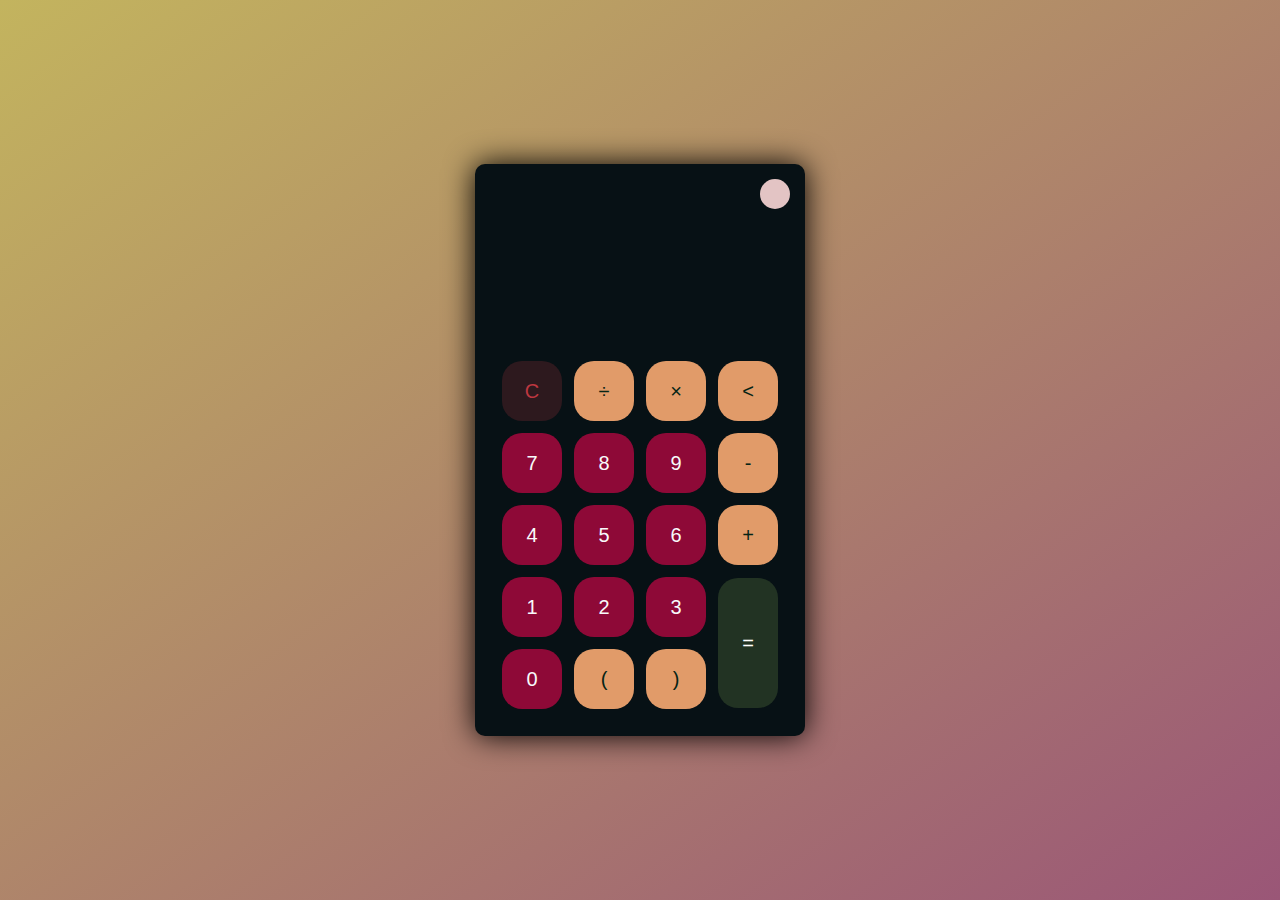
<file: oibsip_task1/index.html>
<!DOCTYPE html>
<html lang="en">
<head>
    <meta charset="UTF-8">
    <meta http-equiv="X-UA-Compatible" content="IE=edge">
    <meta name="viewport" content="width=device-width, initial-scale=1.0">
    <link rel="stylesheet" href="style.css">
    <title>Title</title>
</head>
<body>
    <div class="container">
        <div class="calculator dark">
            <div class="theme-toggler active">
                <i class="toggler-icon"></i>
            </div>
            <div class="display-screen">
                <div id="display"></div>
            </div>
            <div class="buttons">
                <table>
                    <tr>
                        <td><button class="btn-operator" id="clear">C</button></td>
                        <td><button class="btn-operator" id="/">&divide;</button></td>
                        <td><button class="btn-operator" id="*">&times;</button></td>
                        <td><button class="btn-operator" id="backspace"><</button></td>
                    </tr>
                    <tr>
                        <td><button class="btn-number" id="7">7</button></td>
                        <td><button class="btn-number" id="8">8</button></td>
                        <td><button class="btn-number" id="9">9</button></td>
                        <td><button class="btn-operator" id="-">-</button></td>
                    </tr>
                    <tr>
                        <td><button class="btn-number" id="4">4</button></td>
                        <td><button class="btn-number" id="5">5</button></td>
                        <td><button class="btn-number" id="6">6</button></td>
                        <td><button class="btn-operator" id="+">+</button></td>
                    </tr>
                    <tr>
                        <td><button class="btn-number" id="1">1</button></td>
                        <td><button class="btn-number" id="2">2</button></td>
                        <td><button class="btn-number" id="3">3</button></td>
                        <td rowspan="2"><button class="btn-equal" id="equal">=</button></td>
                    </tr>
                    <tr>
                        <td><button class="btn-number" id="0">0</button></td>
                        <td><button class="btn-operator" id="(">(</button></td>
                        <td><button class="btn-operator" id=")">)</button></td>
                    </tr>
                </table>
            </div>
        </div>
    </div>
    <script src="script.js"></script>
</body>
</html>
</file>
<file: oibsip_task1/style.css>
* {
  padding: 0;
  margin: 0;
  box-sizing: border-box;
  outline: 0;
  transition: all 0.5s ease;
}

body {
  font-family: sans-serif;
}

a {
  text-decoration: none;
  color: #fff;
}

body {
  background-image: linear-gradient( to bottom right, rgb(195, 180, 94),rgb(154, 86, 119));
}

.container {
  height: 100vh;
  width: 100vw;
  display: grid;
  place-items: center;
}

.calculator {
  position: relative;
  height: auto;
  width: auto;
  padding: 20px;
  border-radius: 10px;
  box-shadow: 0 0 30px #000;
}

.theme-toggler {
  position: absolute;
  top: 30px;
  right: 30px;
  color: #fff;
  cursor: pointer;
  z-index: 1;
}

.theme-toggler.active {
  color: #333;
}

.theme-toggler.active::before {
  background-color: #e3c4c4;
}

.theme-toggler::before {
  content: '';
  height: 30px;
  width: 30px;
  position: absolute;
  top: 50%;
  transform: translate(-50%, -50%);
  border-radius: 50%;
  background-color: #dd2121;
  z-index: -1;
}

#display {
  margin: 0 10px;
  height: 150px;
  width: auto;
  max-width: 270px;
  display: flex;
  align-items: flex-end;
  justify-content: flex-end;
  font-size: 30px;
  margin-bottom: 20px;
  overflow-x: scroll;
}

#display::-webkit-scrollbar {
  display: block;
  height: 3px;
}

button {
  height: 60px;
  width: 60px;
  border: 0;
  border-radius: 20px;
  margin: 5px;
  font-size: 20px;
  cursor: pointer;
  transition: all 200ms ease;
}

button:hover {
  transform: scale(1.1);
}

button#equal {
  height: 130px;
}

/* light theme */

.calculator {
  background-color: #d53535;
}

.calculator #display {
  color: #6b878e;
}

.calculator button#clear {
  background-color: #ffd5d8;
  color: #fc4552;
}

.calculator button.btn-number {
  background-color: #c3eaff;
  color: #000000;
}

.calculator button.btn-operator {
  background-color: rgb(233, 209, 71);
  color: rgb(5,36,21);
}

.calculator button.btn-equal {
  background-color: #adf9e7;
  color: #000;
}

/* dark theme */

.calculator.dark {
  background-color: #071115;
}

.calculator.dark #display {
  color: #f8fafb;
}

.calculator.dark button#clear {
  background-color: #2d191e;
  color: #bd3740;
}

.calculator.dark button.btn-number {
  background-color: #8e0937;
  color: #f8fafb;
}

.calculator.dark button.btn-operator {
  background-color: rgb(225, 155, 105);
  color: rgb(5,36,21);
}

.calculator.dark button.btn-equal {
  background-color: #223323;
  color: #ffffff;
}
</file>
